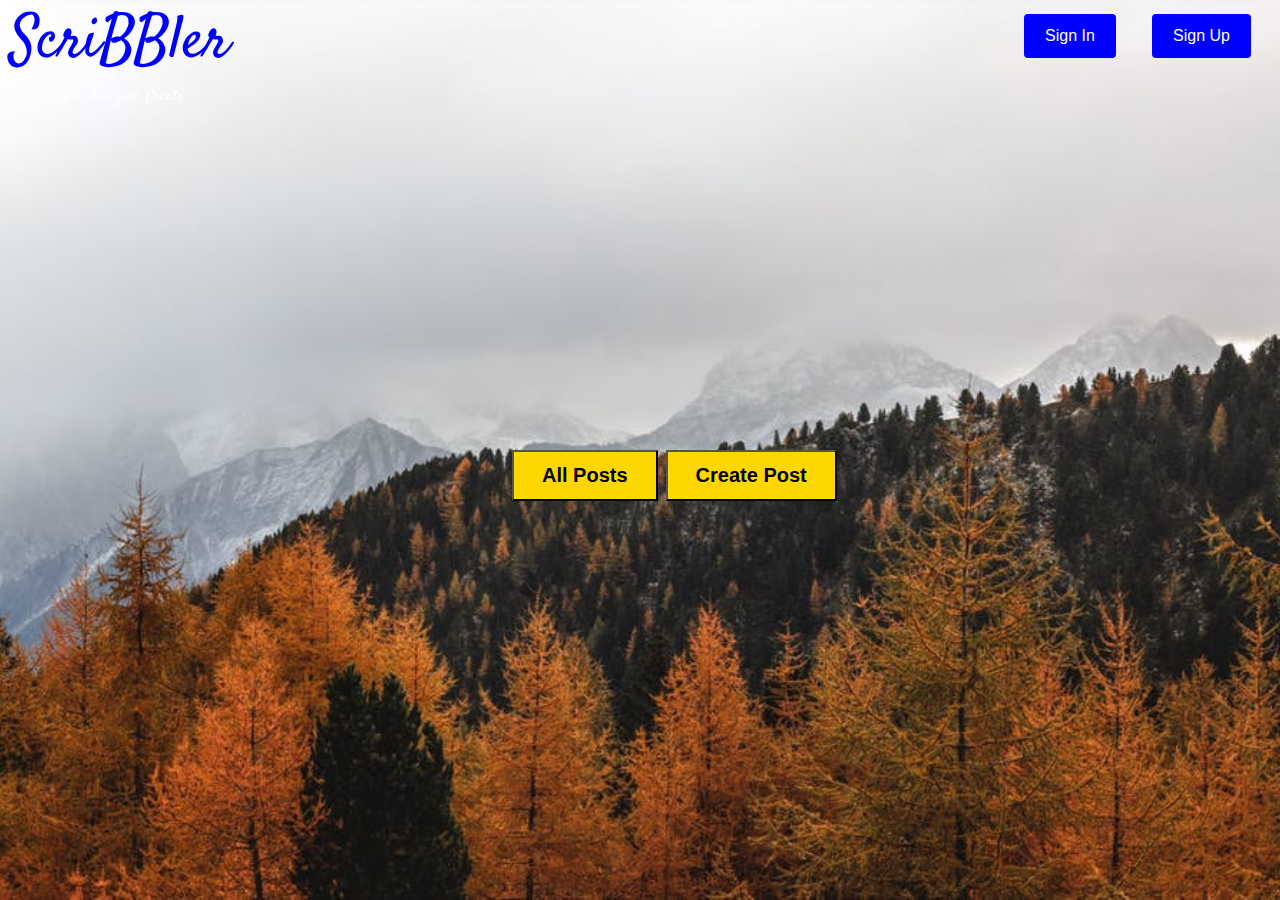
<file: stub/index.html>
<!DOCTYPE html>
<html>
<head>

    <!-- Place all CSS for header in this file -->
    <link href='css\header.css' rel='stylesheet' type='text/css'>

    <!-- Place all CSS for the rest of the elements in this file -->
    <link href='css\index.css' rel='stylesheet' type='text/css'>

    <!-- Place all CSS for fonts in this file -->
    <link href='css\font.css' rel='stylesheet' type='text/css'>
    
</head>
<body>
<div id="main-container-div">

    <div class="header">

        <span id="mainheading" class="heading">ScriBBler</span>
        <button class= "button" id="signin" onclick="signIn()">Sign In</button>
        <button class= "button" id="signup" onclick="signUp()">Sign Up</button><br>
        <span id="subheading" class = "heading">Explore, Imagine, Create</span>
        <!-- Insert code for Sign Up, Sign In button here. Add code for "ScriBBler" heading and the sub-heading -->

    </div>

    <div class="postButtons">

        <!-- Insert code for All Posts & Create Post button here -->
        <a href="./html/bloglist.html"><button id="allPostbtn" class="Buttons">All Posts</button></a>
        <button id="createPostbtn" class="Buttons" onclick="createPost()">Create Post</button>
    </div>
</div>

<!-- Code for Sign In modal -->
<div id="SignIn" class="modal">
    <form>
        <!-- Modal content -->
        <div class="modal-content">
            <span class ="close" onclick="close_signIn()" >&times;</span>
            <!--span onclick="document.getElementById('SignIn').style.display='none'" class="close" title="Close Modal">&times;</span-->
        </div>
        <h1>Welcome Back!</h1>
        <hr>
        <div class="container">


            <label class="Uname"><b>Username</b></label>
            <input type="text"  placeholder="Enter Username" name="Uname" required>

            <label class="psw"><b>Password</b></label>
            <input type="password"  placeholder="Enter Password" name="psw" required>


            <button type="submit" class="signinbtn">Sign In</button>
            <p>Not a member? <span id="signuplink" onclick="signUp()">Sign Up</span></p>
        </div>
    </form>
</div>

</div>

<!-- Code for Sign Up modal -->

<div id="SignUp" class="modal">


    <form>
        <div class="modal-content">
<span class="close" onclick="close_signUp()">&times;</span>
    <!--span onclick="document.getElementById('Signup').style.display='none'" class='close' title="Close Modal">&times;</span-->
        </div>
        <h1>Get Started</h1>
        <hr>
        <div class="container">
            <label class="Fullname"><b>Full Name</b></label>
            <input type="text"  placeholder="Enter Full Name" name="Fullname" required>

            <label class="Uname"><b>Username</b></label>
            <input type="text"  placeholder="Enter Username" name="Uname" required>

            <label class="psw"><b>Password</b></label>
            <input type="password"  placeholder="Enter Password" name="psw" required>

            <label class="psw-repeat"><b>Confirm Password</b></label>
            <input type="password"  placeholder="Confirm Password" name="psw-repeat" required>

            <button type="submit" class="signupbtn">Sign Up</button>

        </div>
    </form>
</div>

<!-- Code for Create Post modal -->
<div id="CreatePost" class="modal2">

    <form>
        <div class="modal-content">
            <span class ="close" onclick="close_CreatePost()">&times;</span>
            <!--span onclick="document.getElementById('CreatePost').style.display='none'" class="close" title="Close Modal">&times;</span-->
        </div>
        <h1>Pen Your Post</h1>
        <hr>
        <div class="container1">


            <label class="Title"><b>Title:</b></label>
            <input type="text" id="Title" class="textarea" name="Title" required>
            <!-textarea id="Title" class="textarea" name="Title" >
            <!-/textarea>

            <label class="Content"><b>Content:</b></label>
            <textarea id="description" class="textarea" name="description" cols="40" rows="20"></textarea>
            <button type="Create" class="Createbtn">Create</button>
        </div>
    </form>
</div>

<script type="text/javascript" src="js\header.js"></script>
    <script type="text/javascript" src="js\index.js"></script>
</body>
</html>
</file>
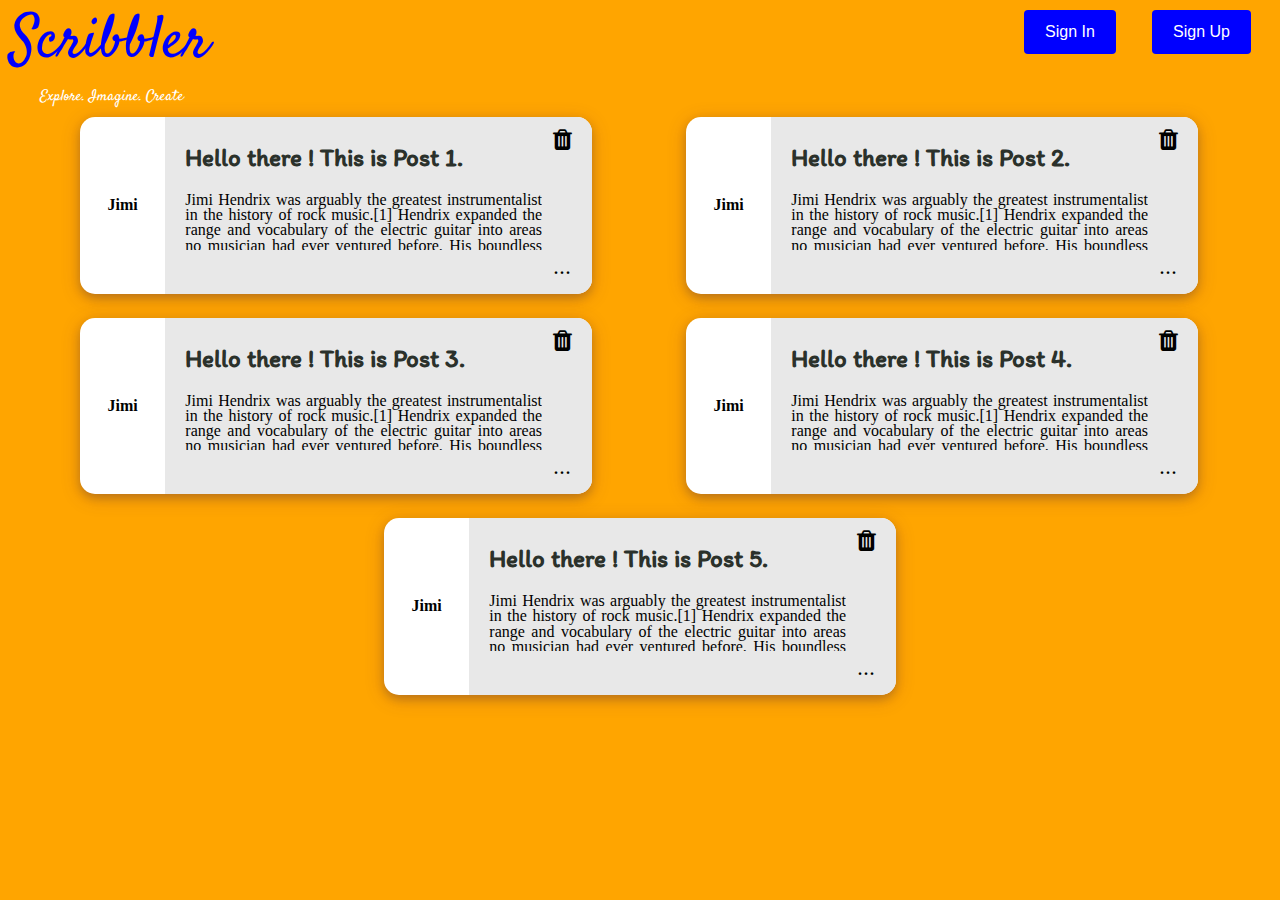
<file: stub/html/bloglist.html>
<!DOCTYPE html>
<html>

<head>
    <link href='..\css\bloglist.css' rel='stylesheet' type='text/css'>    
    <link href='..\css\header.css' rel='stylesheet' type='text/css'>
    <link href='..\css\font.css' rel='stylesheet' type='text/css'>
    <link rel="stylesheet" href="..\font-awesome-4.7.0/css/font-awesome.min.css">
    <style>
    </style>
</head>
<body>
    <div id="main-container-div">
        <div class="header">
                                
            <!-- Insert code for Sign Up, Sign In button here. 
                 Add code for "ScriBBler" heading and the sub-heading -->

                 <header>
                     <div class="container">
                            <span class="heading">Scribbler</span>
                     </div>
                     <div class="container">
                            <span id="subheading">Explore. Imagine. Create</span>
                            <button class= "button" id="signin" onclick="signIn()">Sign In</button>
                            <button class= "button" id="signup" onclick="signUp()">Sign Up</button><br>
                     </div>
                     
                 </header>

        </div>
    </div>
    <div>

        <!-- Insert code for Sign In modal here -->
        
    </div>

    <div>

        <!-- Insert code for Sign Up modal here -->
        

    </div>
</header>

    <div class="allPostsContainer">
    <div class="post"  id="postOne">
        <div class="post-left">
            <p class="post-username">Jimi</p>
        </div>
        <div class="post-content">

            </a>
            <!-- Insert code for Trash icon here -->
            <span id="delete"><a href="#" onclick="deleteModal(postOne)"><i class="fa fa-trash" aria-hidden="true"></i></a></span>
            
          

            <p class="post-title">Hello there ! This is Post 1. </p>
            <p class="post-desc">Jimi Hendrix was arguably the greatest instrumentalist in the history of rock music.[1] Hendrix expanded the range and vocabulary of the electric guitar into areas no musician had ever ventured before. His boundless drive, technical ability and creative application of such effects as distortion forever transformed the sound of rock and roll. While creating his unique musical voice and guitar style, Hendrix synthesized diverse genres, including blues, R&B, soul, British rock, American folk music, 1950s rock and roll, psychedelic and jazz.</p>

            <!-- Insert code for ... icon here -->
            <p class="ellipsis"><a href="post.html">...</a></p>
        </div>
    </div>

    <div class="post" id="postTwo">
        <div class="post-left">
            <p class="post-username">Jimi</p>
        </div>
        <div class="post-content">

            </a>

                <!-- Insert code for Trash icon here -->
                <span id="delete"><a href="#" onclick="deleteModal(postTwo)"> <i class="fa fa-trash" aria-hidden="true"></i></a></span>

                <p class="post-title">Hello there ! This is Post 2. </p>
                <p class="post-desc">Jimi Hendrix was arguably the greatest instrumentalist in the history of rock music.[1] Hendrix expanded the range and vocabulary of the electric guitar into areas no musician had ever ventured before. His boundless drive, technical ability and creative application of such effects as distortion forever transformed the sound of rock and roll. While creating his unique musical voice and guitar style, Hendrix synthesized diverse genres, including blues, R&B, soul, British rock, American folk music, 1950s rock and roll, psychedelic and jazz.</p>
                
                <!-- Insert code for ... icon here -->
                <p class="ellipsis"><a href="post.html">...</a></p>

        </div>
    </div>


    <div class="post" id="postThree">
        <div class="post-left">
            <p class="post-username">Jimi</p>
        </div>
        <div class="post-content">

            <!-- Insert code for Trash icon here -->
            <span id="delete"><a href="#" onclick="deleteModal(postThree)"> <i class="fa fa-trash" aria-hidden="true"></i></a></span>

                <p class="post-title">Hello there ! This is Post 3. </p>
                <p class="post-desc">Jimi Hendrix was arguably the greatest instrumentalist in the history of rock music.[1] Hendrix expanded the range and vocabulary of the electric guitar into areas no musician had ever ventured before. His boundless drive, technical ability and creative application of such effects as distortion forever transformed the sound of rock and roll. While creating his unique musical voice and guitar style, Hendrix synthesized diverse genres, including blues, R&B, soul, British rock, American folk music, 1950s rock and roll, psychedelic and jazz.</p>

            <!-- Insert code for ... icon here -->
            <p class="ellipsis"><a href="post.html">...</a></p>
        </div>
    </div>
    <div class="post" id="postFour">
        <div class="post-left">
            <p class="post-username">Jimi</p>
        </div>
        <div class="post-content">

            <!-- Insert code for Trash icon here -->
            <span id="delete"><a href="#" onclick="deleteModal(postFour)"> <i class="fa fa-trash" aria-hidden="true"></i></a></span>

                <p class="post-title">Hello there ! This is Post 4. </p>
                <p class="post-desc">Jimi Hendrix was arguably the greatest instrumentalist in the history of rock music.[1] Hendrix expanded the range and vocabulary of the electric guitar into areas no musician had ever ventured before. His boundless drive, technical ability and creative application of such effects as distortion forever transformed the sound of rock and roll. While creating his unique musical voice and guitar style, Hendrix synthesized diverse genres, including blues, R&B, soul, British rock, American folk music, 1950s rock and roll, psychedelic and jazz.</p>

            <!-- Insert code for ... icon here -->
            <p class="ellipsis"><a href="post.html">...</a></p>
        </div>
    </div>
    <div class="post" id="centerPost">
            <div class="post-left">
                <p class="post-username">Jimi</p>
            </div>
            <div class="post-content">

                <!-- Insert code for Trash icon here -->
                <span id="delete"><a href="#" onclick="deleteModal(centerPost)"> <i class="fa fa-trash" aria-hidden="true"></i></a></span>

                    <p class="post-title">Hello there ! This is Post 5. </p>
                    <p class="post-desc">Jimi Hendrix was arguably the greatest instrumentalist in the history of rock music.[1] Hendrix expanded the range and vocabulary of the electric guitar into areas no musician had ever ventured before. His boundless drive, technical ability and creative application of such effects as distortion forever transformed the sound of rock and roll. While creating his unique musical voice and guitar style, Hendrix synthesized diverse genres, including blues, R&B, soul, British rock, American folk music, 1950s rock and roll, psychedelic and jazz.</p>
                
                <!-- Insert code for ... icon here -->
                <p class="ellipsis"><a href="post.html">...</a></p>
            </div>
        </div>

        <div id="deletePostModal" class="delete-modal">

            <!-- Insert code for delete modal here -->
            <div class="modal-content">
                    <p class="center">Are you sure you want to delete this post?</p>
                    <div class="modalBtnContainer">
                            <button id="modalBtnRed">Yes</button>
                            <button id="modalBtnGreen">No</button> 
                    </div>   
                </div>
        </div>


        
</div>
    <script src="..\js\bloglist.js">  </script>
    <script src="..\js\header.js"> </script>
</body>

</html>
</file>
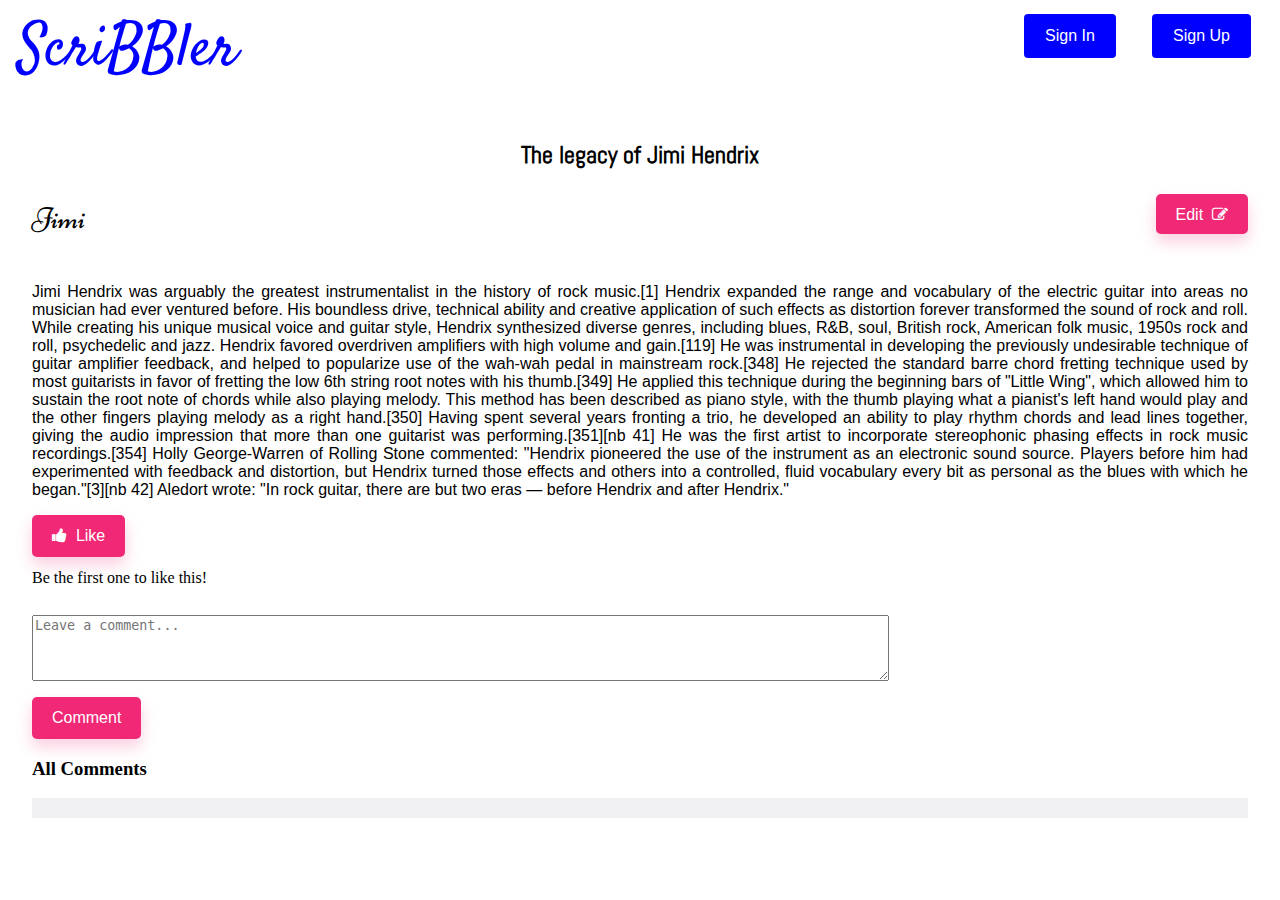
<file: stub/html/post.html>
<!DOCTYPE html>
<head>

    <link href='..\css\post.css' rel='stylesheet' type='text/css'>
    <link href='..\css\header.css' rel='stylesheet' type='text/css'>
    <link rel="stylesheet" href="..\font-awesome-4.7.0/css/font-awesome.min.css">
    <link href='..\css\font.css' rel='stylesheet' type='text/css'>
    <style>        
</style>     
</head>
<body>
    <div class="header">
             <!-- Insert code for Sign Up, Sign In button here. 
                 Add code for "ScriBBler" heading and the sub-heading -->
                 <span id="mainheading" class="heading">ScriBBler</span>
                 <button class= "button" id="signin" onclick="signIn()">Sign In</button>
                 <button class= "button" id="signup" onclick="signUp()">Sign Up</button><br>
                 <span id="subheading" class = "heading">Explore, Imagine, Create</span>

             </div>
             <!-- Code for Sign In modal -->
<!-- Code for Sign In modal -->
<div id="SignIn" class="modal">
    <form>
        <!-- Modal content -->
        <div class="modal-content">
            <span class ="close" onclick="close_signIn()" >&times;</span>
            <!--span onclick="document.getElementById('SignIn').style.display='none'" class="close" title="Close Modal">&times;</span-->
        </div>
        <h1 class="modalH1">Welcome Back!</h1>
        <hr class="modalHr">
        <div class="container">


            <label class="Uname"><b>Username</b></label>
            <input type="text"  placeholder="Enter Username" name="Uname" required>

            <label class="psw"><b>Password</b></label>
            <input type="password"  placeholder="Enter Password" name="psw" required>


            <button type="submit" class="signinbtn">Sign In</button>
            <p class="modalP">Not a member? <span id="signuplink" onclick="signUp()">Sign Up</span></p>
        </div>
    </form>
</div>

</div>

<!-- Code for Sign Up modal -->

<div id="SignUp" class="modal">


    <form>
        <div class="modal-content">
<span class="close" onclick="close_signUp()">&times;</span>
    <!--span onclick="document.getElementById('Signup').style.display='none'" class='close' title="Close Modal">&times;</span-->
        </div>
        <h1 class="modalH1">Get Started</h1>
        <hr class="modalHr">
        <div class="container">
            <label class="Fullname"><b>Full Name</b></label>
            <input type="text"  placeholder="Enter Full Name" name="Fullname" required>

            <label class="Uname"><b>Username</b></label>
            <input type="text"  placeholder="Enter Username" name="Uname" required>

            <label class="psw"><b>Password</b></label>
            <input type="password"  placeholder="Enter Password" name="psw" required>

            <label class="psw-repeat"><b>Confirm Password</b></label>
            <input type="password"  placeholder="Confirm Password" name="psw-repeat" required>

            <button type="submit" class="signupbtn">Sign Up</button>

        </div>
    </form>
</div>


             <div class="blogContent">
                <div id="blogTitle" class="blogTite">
                    <h id="blogTitleNew">The legacy of Jimi Hendrix</h>
                </div>

                <div class="blogAuthor">

                    <!-- Insert code for Edit/Save button and  -->
                    <p id="blogAuthorName">Jimi</p>
                    <button id="editContentButton" class="postPageButton" onclick="editBlog()">Edit &nbsp<i class="fa fa-edit"></i></button>
                </div>

                <div class="blogText">
                    <p id="blogBody">
                        Jimi Hendrix was arguably the greatest instrumentalist in the history of rock music.[1] Hendrix expanded the range and vocabulary of the electric guitar into areas no musician had ever ventured before. His boundless drive, technical ability and creative application of such effects as distortion forever transformed the sound of rock and roll. While creating his unique musical voice and guitar style, Hendrix synthesized diverse genres, including blues, R&B, soul, British rock, American folk music, 1950s rock and roll, psychedelic and jazz. Hendrix favored overdriven amplifiers with high volume and gain.[119] He was instrumental in developing the previously undesirable technique of guitar amplifier feedback, and helped to popularize use of the wah-wah pedal in mainstream rock.[348] He rejected the standard barre chord fretting technique used by most guitarists in favor of fretting the low 6th string root notes with his thumb.[349] He applied this technique during the beginning bars of "Little Wing", which allowed him to sustain the root note of chords while also playing melody. This method has been described as piano style, with the thumb playing what a pianist's left hand would play and the other fingers playing melody as a right hand.[350] Having spent several years fronting a trio, he developed an ability to play rhythm chords and lead lines together, giving the audio impression that more than one guitarist was performing.[351][nb 41] He was the first artist to incorporate stereophonic phasing effects in rock music recordings.[354] Holly George-Warren of Rolling Stone commented: "Hendrix pioneered the use of the instrument as an electronic sound source. Players before him had experimented with feedback and distortion, but Hendrix turned those effects and others into a controlled, fluid vocabulary every bit as personal as the blues with which he began."[3][nb 42] Aledort wrote: "In rock guitar, there are but two eras — before Hendrix and after Hendrix."
                    </p>
                    <textarea id="blogEditArea" rows=15></textarea>
                </div>

                <!-- Insert code for Like button, Comment button, Comment box here-->

                <!-- Code for Like Button-->
                <div class="likeSection">
                    <button id="likeButton" class="postPageButton" onclick="likeBlog()"><i class="fa fa-thumbs-up"></i>&nbsp Like</button><br/>
                    <p id="likeText">Be the first one to like this!</p>    
                </div>
                
                <!-- Code for Comment Section-->
                <div class="commentSection">

                    <textarea id="addCommentArea" rows=4 placeholder="Leave a comment..." ></textarea><br/>
                    <button id="addCommentButton" class="postPageButton" onclick="addComment()">Comment</button>
                    <h3 id="commentListHeading">All Comments</h3>
                    <div id="commentList">
                    </div>

                </div>

                <script src="..\js\post.js" defer></script>
                <script src="..\js\header.js" defer></script>


            </body>
</file>
